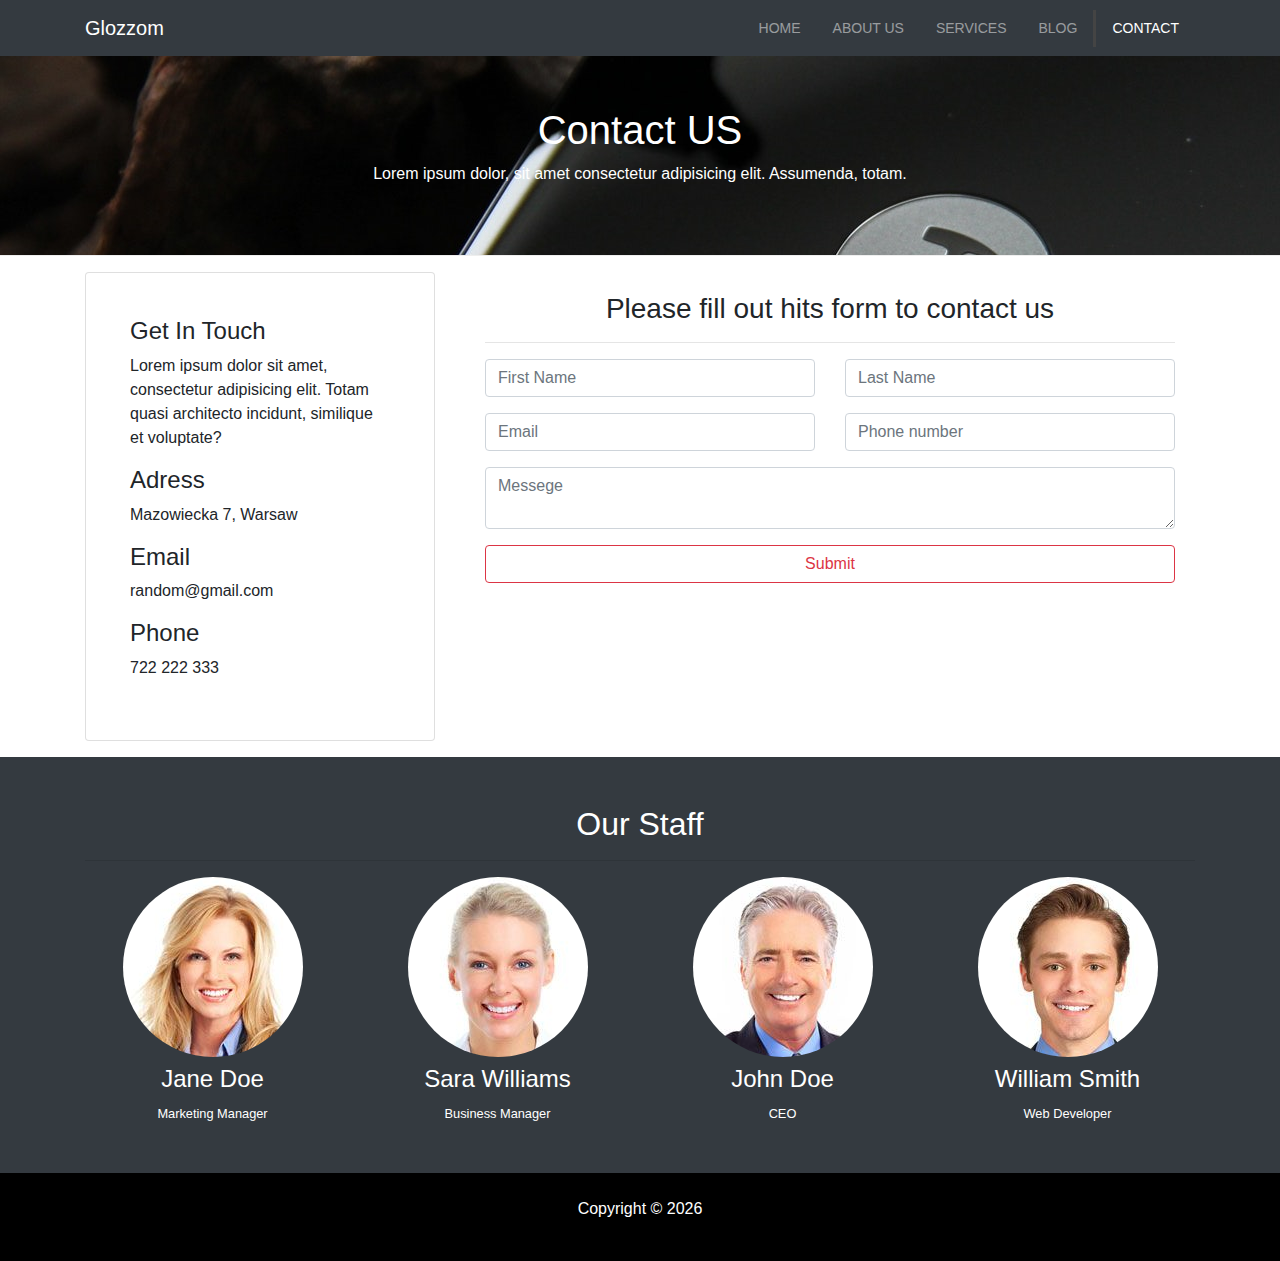
<file: contact.html>
<!DOCTYPE html>
<html lang="en">
  <head>
    <meta charset="UTF-8" />
    <meta name="viewport" content="width=device-width, initial-scale=1.0" />
    <meta http-equiv="X-UA-Compatible" content="ie=edge" />
    <link
      rel="stylesheet"
      href="https://use.fontawesome.com/releases/v5.0.13/css/all.css"
      integrity="sha384-DNOHZ68U8hZfKXOrtjWvjxusGo9WQnrNx2sqG0tfsghAvtVlRW3tvkXWZh58N9jp"
      crossorigin="anonymous"
    />
    <link rel="stylesheet" href="css/bootstrap.css" />
    <link rel="stylesheet" href="css/style.css" />
    <title>About page</title>
  </head>

  <body>
    <!-- navbar -->
    <nav class="navbar navbar-expand-sm navbar-dark bg-dark">
      <div class="container">
        <a href="index.html" class="navbar-brand">Glozzom</a>
        <button
          class="navbar-toggler"
          data-toggle="collapse"
          data-target="#navbarCollapse"
        >
          <span class="navbar-toggler-icon"></span>
        </button>
        <div class="collapse navbar-collapse" id="navbarCollapse">
          <!-- navbar links -->
          <ul class="navbar-nav ml-auto">
            <li class="nav-item">
              <a href="index.html" class="nav-link">Home </a>
            </li>
            <li class="nav-item ">
              <a href="about.html" class="nav-link">About Us</a>
            </li>
            <li class="nav-item ">
              <a href="services.html" class="nav-link">Services</a>
            </li>
            <li class="nav-item">
              <a href="blog.html" class="nav-link">Blog</a>
            </li>
            <li class="nav-item active">
              <a href="contact.html" class="nav-link">Contact</a>
            </li>
          </ul>
        </div>
      </div>
    </nav>
    <!-- navbar end-->

    <!-- page header -->
    <header id="page-header">
      <div class="container">
        <div class="row">
          <div class="col-md-6 m-auto text-center">
            <h1>Contact US</h1>
            <p>
              Lorem ipsum dolor, sit amet consectetur adipisicing elit.
              Assumenda, totam.
            </p>
          </div>
        </div>
      </div>
    </header>

    <!-- contact section -->
    <section id="contact" class="py-3">
      <div class="container">
        <div class="row">
          <div class="col-md-4">
            <div class="card p-4">
              <div class="card-body">
                <h4>Get In Touch</h4>
                <p>
                  Lorem ipsum dolor sit amet, consectetur adipisicing elit.
                  Totam quasi architecto incidunt, similique et voluptate?
                </p>
                <h4>Adress</h4>
                <p>Mazowiecka 7, Warsaw</p>
                <h4>Email</h4>
                <p>random@gmail.com</p>
                <h4>Phone</h4>
                <p>722 222 333</p>
              </div>
            </div>
          </div>
          <div class="col-md-8">
            <div class="card-body">
              <h3 class="text-center">
                Please fill out hits form to contact us
              </h3>
              <hr />
              <div class="row">
                <div class="col-md-6">
                  <div class="form-group">
                    <input
                      type="text"
                      class="form-control"
                      placeholder="First Name"
                    />
                  </div>
                </div>
                <div class="col-md-6">
                  <div class="form-group">
                    <input
                      type="text"
                      class="form-control"
                      placeholder="Last Name"
                    />
                  </div>
                </div>
                <div class="col-md-6">
                  <div class="form-group">
                    <input
                      type="text"
                      class="form-control"
                      placeholder="Email"
                    />
                  </div>
                </div>
                <div class="col-md-6">
                  <div class="form-group">
                    <input
                      type="text"
                      class="form-control"
                      placeholder="Phone number"
                    />
                  </div>
                </div>
              </div>
              <div class="row">
                <div class="col-md-12">
                  <div class="form-group">
                    <textarea
                      class="form-control"
                      placeholder="Messege"
                    ></textarea>
                  </div>
                </div>
                <div class="col-md-12">
                  <div class="form-group">
                    <input
                      type="submit"
                      value="Submit"
                      class="btn btn-outline-danger btn-block"
                    />
                  </div>
                </div>
              </div>
            </div>
          </div>
        </div>
      </div>
    </section>
    <!-- contact section end-->

    <!-- staff -->
    <section id="staff" class="py-5 text-center bg-dark text-white">
      <div class="container">
        <h2>Our Staff</h2>
        <hr />
        <div class="row">
          <div class="col-md-3">
            <img
              src="img/person1.jpg"
              alt=""
              class="img-fluid rounded-circle mb-2"
            />
            <h4>Jane Doe</h4>
            <small>Marketing Manager</small>
          </div>
          <div class="col-md-3">
            <img
              src="img/person2.jpg"
              alt=""
              class="img-fluid rounded-circle mb-2"
            />
            <h4>Sara Williams</h4>
            <small>Business Manager</small>
          </div>
          <div class="col-md-3">
            <img
              src="img/person3.jpg"
              alt=""
              class="img-fluid rounded-circle mb-2"
            />
            <h4>John Doe</h4>
            <small>CEO</small>
          </div>
          <div class="col-md-3">
            <img
              src="img/person4.jpg"
              alt=""
              class="img-fluid rounded-circle mb-2"
            />
            <h4>William Smith</h4>
            <small>Web Developer</small>
          </div>
        </div>
      </div>
    </section>

    <!-- footer -->
    <footer id="main-footer" class="text-center p-4">
      <div class="row">
        <div class="col">
          <p>Copyright &copy; <span id="year"></span></p>
        </div>
      </div>
    </footer>

    <script
      src="http://code.jquery.com/jquery-3.3.1.min.js"
      integrity="sha256-FgpCb/KJQlLNfOu91ta32o/NMZxltwRo8QtmkMRdAu8="
      crossorigin="anonymous"
    ></script>
    <script
      src="https://cdnjs.cloudflare.com/ajax/libs/popper.js/1.14.3/umd/popper.min.js"
      integrity="sha384-ZMP7rVo3mIykV+2+9J3UJ46jBk0WLaUAdn689aCwoqbBJiSnjAK/l8WvCWPIPm49"
      crossorigin="anonymous"
    ></script>
    <script
      src="https://stackpath.bootstrapcdn.com/bootstrap/4.1.1/js/bootstrap.min.js"
      integrity="sha384-smHYKdLADwkXOn1EmN1qk/HfnUcbVRZyYmZ4qpPea6sjB/pTJ0euyQp0Mk8ck+5T"
      crossorigin="anonymous"
    ></script>
    <script>
      // Get the current year for the copyright
      $("#year").text(new Date().getFullYear());
    </script>
  </body>
</html>
</file>
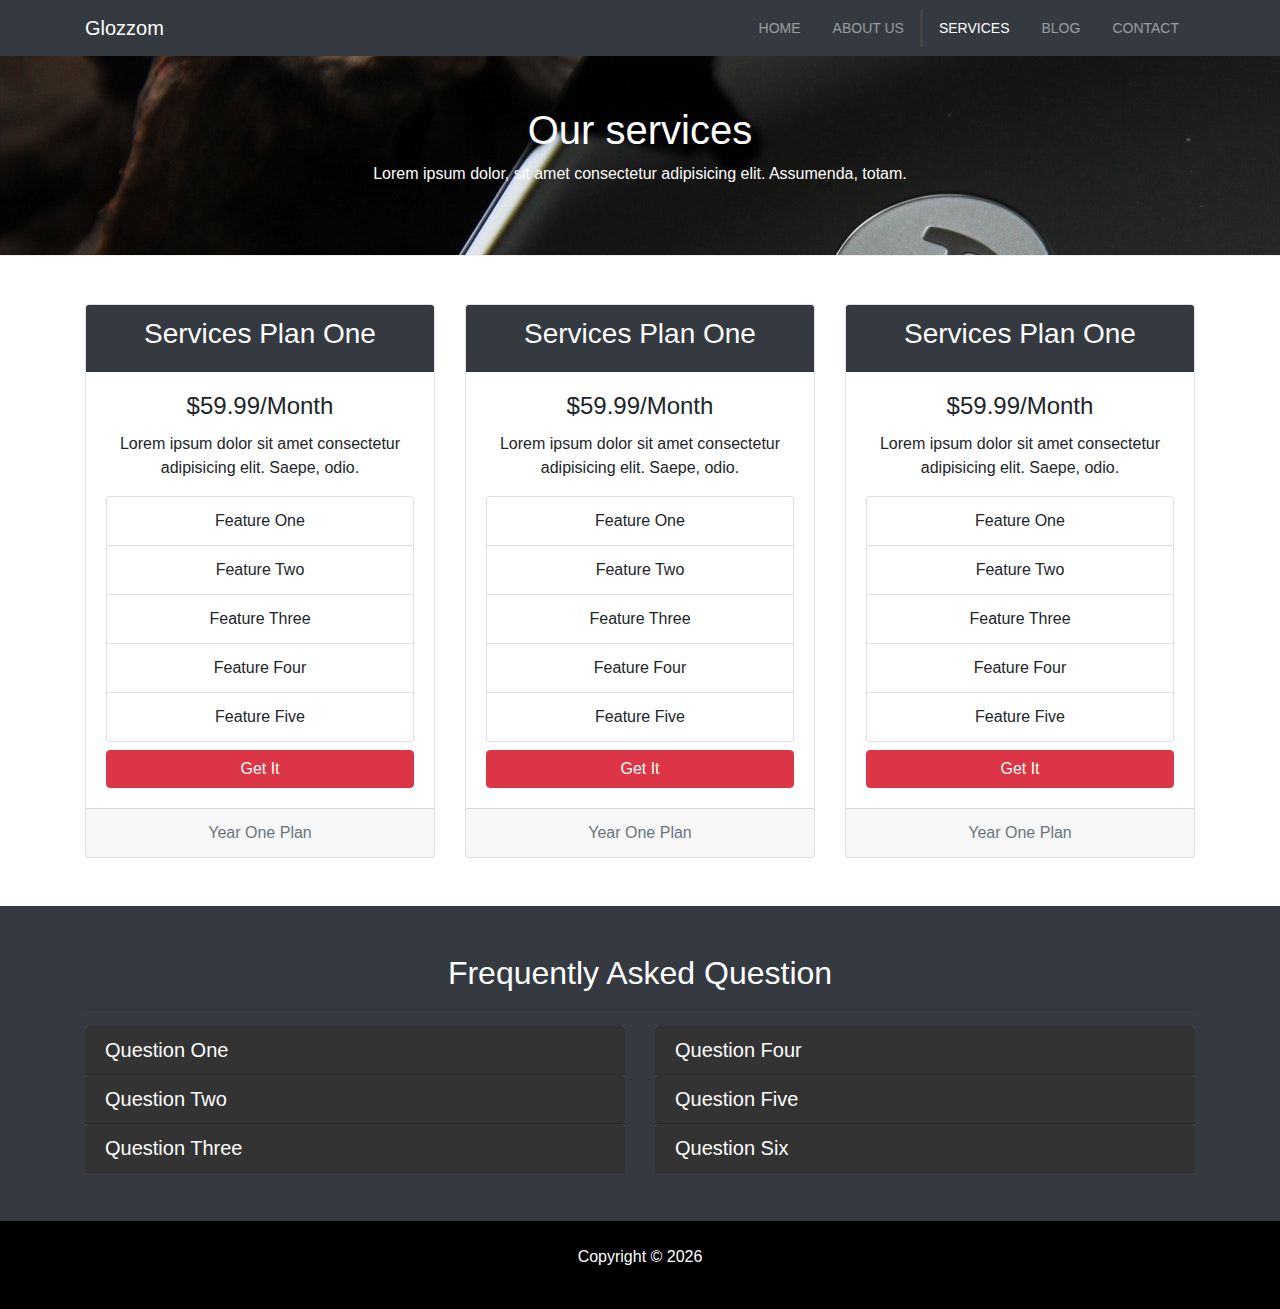
<file: services.html>
<!DOCTYPE html>
<html lang="en">
  <head>
    <meta charset="UTF-8" />
    <meta name="viewport" content="width=device-width, initial-scale=1.0" />
    <meta http-equiv="X-UA-Compatible" content="ie=edge" />
    <link
      rel="stylesheet"
      href="https://use.fontawesome.com/releases/v5.0.13/css/all.css"
      integrity="sha384-DNOHZ68U8hZfKXOrtjWvjxusGo9WQnrNx2sqG0tfsghAvtVlRW3tvkXWZh58N9jp"
      crossorigin="anonymous"
    />
    <link rel="stylesheet" href="css/bootstrap.css" />
    <link rel="stylesheet" href="css/style.css" />
    <title>About page</title>
  </head>

  <body>
    <!-- navbar -->
    <nav class="navbar navbar-expand-sm navbar-dark bg-dark">
      <div class="container">
        <a href="index.html" class="navbar-brand">Glozzom</a>
        <button
          class="navbar-toggler"
          data-toggle="collapse"
          data-target="#navbarCollapse"
        >
          <span class="navbar-toggler-icon"></span>
        </button>
        <div class="collapse navbar-collapse" id="navbarCollapse">
          <!-- navbar links -->
          <ul class="navbar-nav ml-auto">
            <li class="nav-item">
              <a href="index.html" class="nav-link">Home </a>
            </li>
            <li class="nav-item ">
              <a href="about.html" class="nav-link">About Us</a>
            </li>
            <li class="nav-item active">
              <a href="services.html" class="nav-link">Services</a>
            </li>
            <li class="nav-item">
              <a href="blog.html" class="nav-link">Blog</a>
            </li>
            <li class="nav-item">
              <a href="contact.html" class="nav-link">Contact</a>
            </li>
          </ul>
        </div>
      </div>
    </nav>
    <!-- navbar end-->

    <!-- page header -->
    <header id="page-header">
      <div class="container">
        <div class="row">
          <div class="col-md-6 m-auto text-center">
            <h1>Our services</h1>
            <p>
              Lorem ipsum dolor, sit amet consectetur adipisicing elit.
              Assumenda, totam.
            </p>
          </div>
        </div>
      </div>
    </header>

    <!-- services section -->
    <section id="services" class="py-5">
      <div class="container">
        <div class="row">
          <!-- offert 1-->
          <div class="col-md-4">
            <div class="card text-center">
              <div class="card-header bg-dark text-white">
                <h3>Services Plan One</h3>
              </div>
              <div class="card-body">
                <h4 class="card-title">$59.99/Month</h4>
                <p class="card-text">
                  Lorem ipsum dolor sit amet consectetur adipisicing elit.
                  Saepe, odio.
                </p>
                <ul class="list-group">
                  <li class="list-group-item">
                    <i class="fas fa-check"></i> Feature One
                  </li>
                  <li class="list-group-item">
                    <i class="fas fa-check"></i> Feature Two
                  </li>
                  <li class="list-group-item">
                    <i class="fas fa-check"></i> Feature Three
                  </li>
                  <li class="list-group-item">
                    <i class="fas fa-check"></i> Feature Four
                  </li>
                  <li class="list-group-item">
                    <i class="fas fa-check"></i> Feature Five
                  </li>
                </ul>
                <a href="#" class="btn btn-danger btn-block mt-2">Get It</a>
              </div>
              <div class="card-footer text-muted">Year One Plan</div>
            </div>
          </div>

          <!-- offert 2-->
          <div class="col-md-4">
            <div class="card text-center">
              <div class="card-header bg-dark text-white">
                <h3>Services Plan One</h3>
              </div>
              <div class="card-body">
                <h4 class="card-title">$59.99/Month</h4>
                <p class="card-text">
                  Lorem ipsum dolor sit amet consectetur adipisicing elit.
                  Saepe, odio.
                </p>
                <ul class="list-group">
                  <li class="list-group-item">
                    <i class="fas fa-check"></i> Feature One
                  </li>
                  <li class="list-group-item">
                    <i class="fas fa-check"></i> Feature Two
                  </li>
                  <li class="list-group-item">
                    <i class="fas fa-check"></i> Feature Three
                  </li>
                  <li class="list-group-item">
                    <i class="fas fa-check"></i> Feature Four
                  </li>
                  <li class="list-group-item">
                    <i class="fas fa-check"></i> Feature Five
                  </li>
                </ul>
                <a href="#" class="btn btn-danger btn-block mt-2">Get It</a>
              </div>
              <div class="card-footer text-muted">Year One Plan</div>
            </div>
          </div>

          <!-- offert 3-->
          <div class="col-md-4">
            <div class="card text-center">
              <div class="card-header bg-dark text-white">
                <h3>Services Plan One</h3>
              </div>
              <div class="card-body">
                <h4 class="card-title">$59.99/Month</h4>
                <p class="card-text">
                  Lorem ipsum dolor sit amet consectetur adipisicing elit.
                  Saepe, odio.
                </p>
                <ul class="list-group">
                  <li class="list-group-item">
                    <i class="fas fa-check"></i> Feature One
                  </li>
                  <li class="list-group-item">
                    <i class="fas fa-check"></i> Feature Two
                  </li>
                  <li class="list-group-item">
                    <i class="fas fa-check"></i> Feature Three
                  </li>
                  <li class="list-group-item">
                    <i class="fas fa-check"></i> Feature Four
                  </li>
                  <li class="list-group-item">
                    <i class="fas fa-check"></i> Feature Five
                  </li>
                </ul>
                <a href="#" class="btn btn-danger btn-block mt-2">Get It</a>
              </div>
              <div class="card-footer text-muted">Year One Plan</div>
            </div>
          </div>
        </div>
      </div>
    </section>
    <!-- services section end-->

    <!-- FAQ -->
    <section id="faq" class="p-5 bg-dark text-white">
      <div class="container">
        <h2 class="text-center">Frequently Asked Question</h2>
        <hr />
        <div class="row">
          <div class="col-md-6">
            <div id="accordion">
              <div class="card">
                <div class="card-header">
                  <h5 class="mb-0">
                    <a
                      href="#collapseOne"
                      data-toggle="collapse"
                      data-parent="accordion"
                      >Question One</a
                    >
                  </h5>
                </div>

                <div id="collapseOne" class="collapse">
                  <div class="card-body">
                    Lorem ipsum dolor sit amet consectetur, adipisicing elit.
                    Obcaecati mollitia dolores veritatis aspernatur nobis,
                    repellat expedita voluptatum odio error. Est voluptas nam
                    amet! Quia adipisci, perferendis suscipit corporis illum
                    fuga? Iste dicta ipsam, eligendi porro accusantium
                    recusandae quibusdam iure nisi.
                  </div>
                </div>
              </div>

              <div class="card">
                <div class="card-header">
                  <h5 class="mb-0">
                    <a
                      href="#collapseTwo"
                      data-toggle="collapse"
                      data-parent="accordion"
                      >Question Two</a
                    >
                  </h5>
                </div>

                <div id="collapseTwo" class="collapse">
                  <div class="card-body">
                    Lorem ipsum dolor sit amet consectetur, adipisicing elit.
                    Obcaecati mollitia dolores veritatis aspernatur nobis,
                    repellat expedita voluptatum odio error. Est voluptas nam
                    amet! Quia adipisci, perferendis suscipit corporis illum
                    fuga? Iste dicta ipsam, eligendi porro accusantium
                    recusandae quibusdam iure nisi.
                  </div>
                </div>
              </div>

              <div class="card">
                <div class="card-header">
                  <h5 class="mb-0">
                    <a
                      href="#collapseThree"
                      data-toggle="collapse"
                      data-parent="accordion"
                      >Question Three</a
                    >
                  </h5>
                </div>

                <div id="collapseThree" class="collapse">
                  <div class="card-body">
                    Lorem ipsum dolor sit amet consectetur, adipisicing elit.
                    Obcaecati mollitia dolores veritatis aspernatur nobis,
                    repellat expedita voluptatum odio error. Est voluptas nam
                    amet! Quia adipisci, perferendis suscipit corporis illum
                    fuga? Iste dicta ipsam, eligendi porro accusantium
                    recusandae quibusdam iure nisi.
                  </div>
                </div>
              </div>
            </div>
          </div>
          <div class="col-md-6">
                <div id="accordion">
                        <div class="card">
                          <div class="card-header">
                            <h5 class="mb-0">
                              <a
                                href="#collapseFour"
                                data-toggle="collapse"
                                data-parent="accordion"
                                >Question Four</a
                              >
                            </h5>
                          </div>
          
                          <div id="collapseFour" class="collapse">
                            <div class="card-body">
                              Lorem ipsum dolor sit amet consectetur, adipisicing elit.
                              Obcaecati mollitia dolores veritatis aspernatur nobis,
                              repellat expedita voluptatum odio error. Est voluptas nam
                              amet! Quia adipisci, perferendis suscipit corporis illum
                              fuga? Iste dicta ipsam, eligendi porro accusantium
                              recusandae quibusdam iure nisi.
                            </div>
                          </div>
                        </div>
          
                        <div class="card">
                          <div class="card-header">
                            <h5 class="mb-0">
                              <a
                                href="#collapseFive"
                                data-toggle="collapse"
                                data-parent="accordion"
                                >Question Five</a
                              >
                            </h5>
                          </div>
          
                          <div id="collapseFive" class="collapse">
                            <div class="card-body">
                              Lorem ipsum dolor sit amet consectetur, adipisicing elit.
                              Obcaecati mollitia dolores veritatis aspernatur nobis,
                              repellat expedita voluptatum odio error. Est voluptas nam
                              amet! Quia adipisci, perferendis suscipit corporis illum
                              fuga? Iste dicta ipsam, eligendi porro accusantium
                              recusandae quibusdam iure nisi.
                            </div>
                          </div>
                        </div>
          
                        <div class="card">
                          <div class="card-header">
                            <h5 class="mb-0">
                              <a
                                href="#collapseSix"
                                data-toggle="collapse"
                                data-parent="accordion"
                                >Question Six</a
                              >
                            </h5>
                          </div>
          
                          <div id="collapseSix" class="collapse">
                            <div class="card-body">
                              Lorem ipsum dolor sit amet consectetur, adipisicing elit.
                              Obcaecati mollitia dolores veritatis aspernatur nobis,
                              repellat expedita voluptatum odio error. Est voluptas nam
                              amet! Quia adipisci, perferendis suscipit corporis illum
                              fuga? Iste dicta ipsam, eligendi porro accusantium
                              recusandae quibusdam iure nisi.
                            </div>
                          </div>
                        </div>

          </div>
        </div>
      </div>
    </section>

    <!-- footer -->
    <footer id="main-footer" class="text-center p-4">
      <div class="row">
        <div class="col">
          <p>Copyright &copy; <span id="year"></span></p>
        </div>
      </div>
    </footer>

    <script
      src="http://code.jquery.com/jquery-3.3.1.min.js"
      integrity="sha256-FgpCb/KJQlLNfOu91ta32o/NMZxltwRo8QtmkMRdAu8="
      crossorigin="anonymous"
    ></script>
    <script
      src="https://cdnjs.cloudflare.com/ajax/libs/popper.js/1.14.3/umd/popper.min.js"
      integrity="sha384-ZMP7rVo3mIykV+2+9J3UJ46jBk0WLaUAdn689aCwoqbBJiSnjAK/l8WvCWPIPm49"
      crossorigin="anonymous"
    ></script>
    <script
      src="https://stackpath.bootstrapcdn.com/bootstrap/4.1.1/js/bootstrap.min.js"
      integrity="sha384-smHYKdLADwkXOn1EmN1qk/HfnUcbVRZyYmZ4qpPea6sjB/pTJ0euyQp0Mk8ck+5T"
      crossorigin="anonymous"
    ></script>
    <script>
      // Get the current year for the copyright
      $("#year").text(new Date().getFullYear());
    </script>
  </body>
</html>
</file>
<file: css/style.css>
body {
  overflow-x: hidden; }

.navbar .nav-link {
  font-size: 14px;
  text-transform: uppercase;
  padding-left: 1rem !important;
  padding-right: 1rem !important; }
.navbar .nav-item.active {
  border-left: #444 3px solid; }

.carousel .carousel-item {
  height: 450px; }
.carousel .carousel-image {
  background-size: cover !important;
  background-color: rgba(0, 0, 0, 0.7); }
.carousel .carousel-image-1 {
  background: url("../img/image1.jpg"); }
.carousel .carousel-image-2 {
  background: url("../img/image2.jpg"); }
.carousel .carousel-image-3 {
  background: url("../img/image3.jpg"); }

#home-heading,
#video-play {
  position: relative;
  min-height: 200px;
  background: url(../img/lights.jpg);
  background-attachment: fixed;
  background-repeat: no-repeat;
  text-align: center;
  color: #fff; }

#video-play {
  background: url(../img/media.jpg);
  background-position: 0 -300px; }
  #video-play a {
    color: #fff; }

.dark-overlay {
  position: absolute;
  top: 0;
  left: 0;
  width: 100%;
  height: 100%;
  background: rgba(0, 0, 0, 0.7); }

#page-header {
  height: 200px;
  background: url("../img/image1.jpg");
  background-position: 0 -360px;
  background-attachment: fixed;
  color: #fff;
  border-bottom: 1px #eee solid;
  padding-top: 50px; }

#about .about-img {
  margin-top: -50px; }

#faq .card {
  border: #444; }
#faq a {
  color: #fff;
  text-decoration: none; }
#faq .card-body,
#faq .card-header {
  background: #333; }

#main-footer {
  background: #000;
  color: #fff; }
</file>
